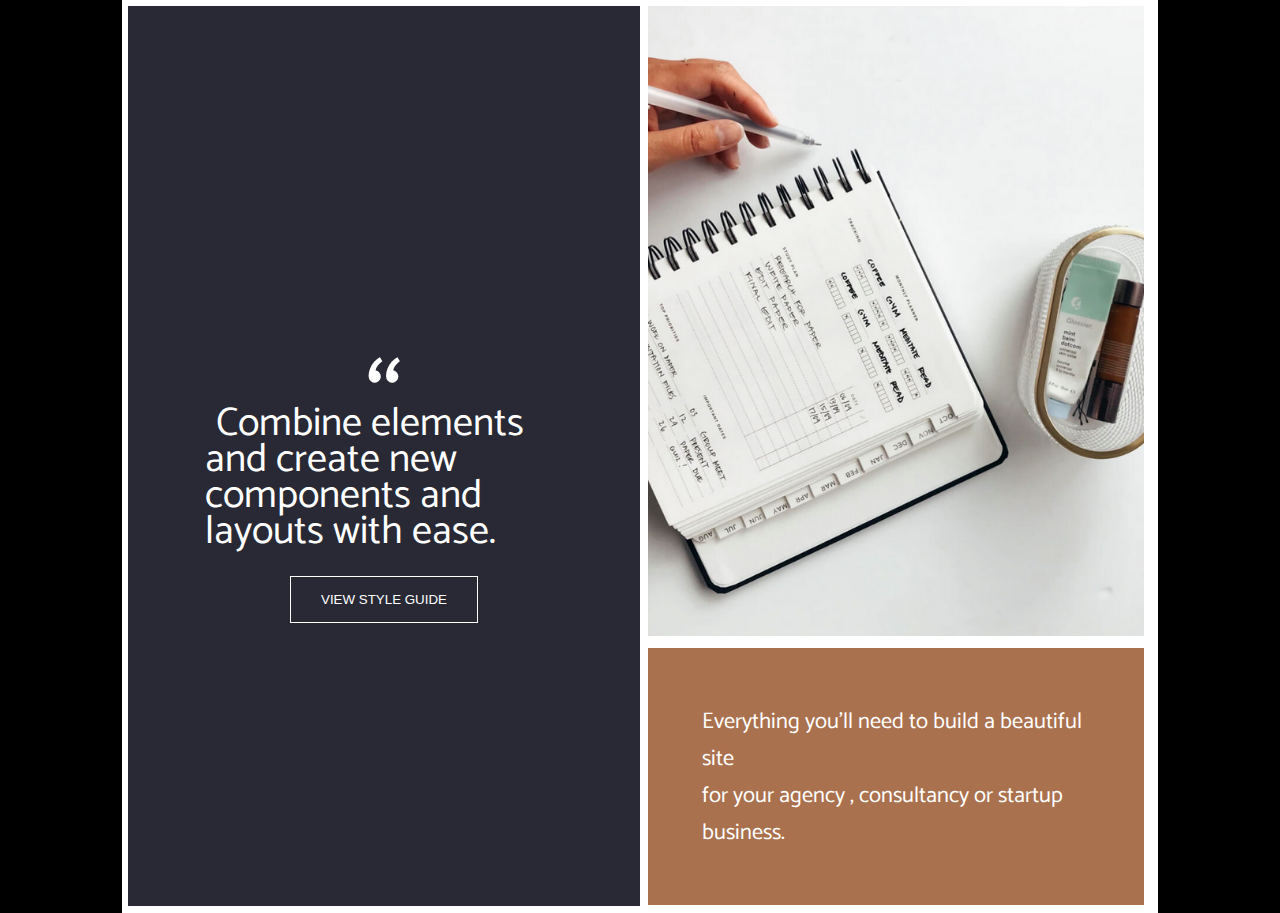
<file: complex.07/index.html>
<!DOCTYPE html>
<html lang="en">
  <head>
    <meta charset="UTF-8" />
    <meta http-equiv="X-UA-Compatible" content="IE=edge" />
    <meta name="viewport" content="width=device-width, initial-scale=1.0" />
    <meta name="description" content="pixel perfect interface complex nr 07" />
    <link rel="preconnect" href="https://fonts.googleapis.com" />
    <link rel="preconnect" href="https://fonts.gstatic.com" crossorigin />
    <link
      href="https://fonts.googleapis.com/css2?family=Catamaran:wght@200;300;400;700&family=Roboto:wght@400;700&display=swap"
      rel="stylesheet"
    />

    <link rel="stylesheet" href="style.css" />
    <title>Interface complex 07</title>
  </head>
  <body>
    <section>
      <div>
        <span>"</span>
        <h1>
          Combine elements and create new components and layouts with ease.
        </h1>
        <button>View style guide</button>
      </div>
      <div></div>
      <div>
        <p>
          Everything you'll need to build a beautiful site <br />for your agency
          , consultancy or startup business.
        </p>
      </div>
    </section>
  </body>
</html>
</file>
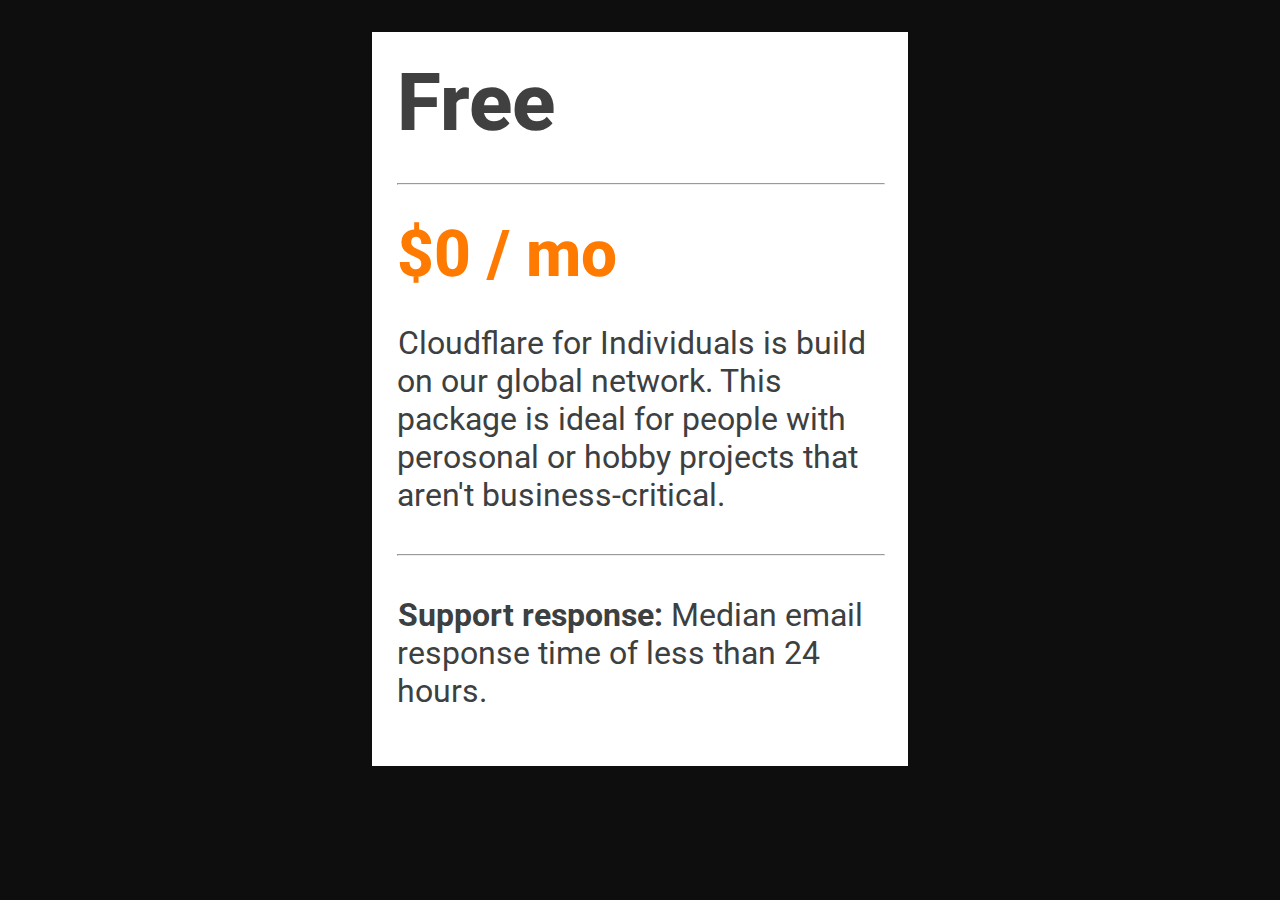
<file: interface_17/index.html>
<!DOCTYPE html>
<html lang="en">
  <head>
    <meta charset="UTF-8" />
    <meta http-equiv="X-UA-Compatible" content="IE=edge" />
    <meta name="viewport" content="width=device-width, initial-scale=1.0" />
    <meta name="description" content="pixel perfect interface 17" />
    <link rel="preconnect" href="https://fonts.googleapis.com" />
    <link rel="preconnect" href="https://fonts.gstatic.com" crossorigin />
    <link rel="preconnect" href="https://fonts.googleapis.com" />
    <link rel="preconnect" href="https://fonts.gstatic.com" crossorigin />
    <link
      href="https://fonts.googleapis.com/css2?family=Catamaran:wght@200;300;400;700&family=Roboto:wght@400;700&display=swap"
      rel="stylesheet"
    />
    <link
      href="https://fonts.googleapis.com/css2?family=Roboto:wght@400;700&display=swap"
      rel="stylesheet"
    />
    <link rel="stylesheet" href="style.css" />
    <title>Interface 17</title>
  </head>
  <body>
    <section>
      <h1>Free</h1>
      <hr />
      <h2>$0 / mo</h2>
      <p>
        Cloudflare for Individuals is build on our global network. This package
        is ideal for people with perosonal or hobby projects that aren't
        business-critical.
      </p>
      <hr />
      <p>
        <span>Support response:</span> Median email response time of less than
        24 hours.
      </p>
    </section>
  </body>
</html>
</file>
<file: complex.07/style.css>
body {
  margin: 0;
  padding: 0;
  box-sizing: border-box;
  font-family: "Catamaran";
  background-color: black;
}

section {
  background-color: #fff;
  margin: 0 auto;
  padding: 0.5%;
  width: 80%;
  display: grid;
  grid-template-columns: 1fr 1fr;
  grid-template-rows: 70% 30%;
  height: 100vh;
  align-items: center;
  justify-items: center;
  color: #fff;
  & div:nth-of-type(1) {
    display: flex;
    flex-direction: column;
    justify-content: center;
    flex-wrap: wrap;
    align-content: center;
    align-items: center;
    grid-column: 1;
    grid-row: 1 / span 2;
    background-color: #282934;
    width: 100%;
    height: 100%;
    & span {
      font-size: 7em;
      padding: 0;
      margin: 0;
      transform: rotate(180deg);
      line-height: 80%;
    }
    & h1 {
      text-indent: 3%;
      width: 70%;
      font-size: 2.5rem;
      font-weight: 400;
      line-height: 90%;
    }
    & button {
      margin: 0 auto;
      padding: 15px 30px;
      text-transform: uppercase;
      color: #fff;
      border: 1px solid #fff;
      background-color: transparent;
    }
  }
  & div:nth-of-type(2) {
    grid-column: 2;
    grid-row: 1;
    overflow: hidden;
    width: 97%;
    height: 100%;
    padding: 0;
    margin: 2%;
    background-image: url(/complex.07/media/left-image.png);
    background-repeat: no-repeat;
    background-size: cover;
    background-position: center;
  }
  & div:nth-of-type(3) {
    margin-top: 2%;
    background-color: #aa714e;
    grid-column: 2;
    grid-row: 2;
    width: 97%;
    height: 95%;
    & p {
      letter-spacing: 7%;
      margin: 0 auto;
      padding:11%;
      font-size: 1.4rem;
    }
  }
}
</file>
<file: interface_17/style.css>
body {
  margin: 2.5%;
  padding: 0;
  box-sizing: border-box;
  font-family: "Roboto";
  background-color: #0e0e0e;
}

section {
  width: 40%;
  padding: 2%;
  display: flex;
  flex-direction: column;
  margin: 0 auto;
  background-color: #fff;
  color: #3d4040;
  & h1 {
    margin: 0;
    color: #404040;
    font-size: 5em;
    font-weight: 800;
    padding-bottom: 5%;
  }
  & hr {
    background-color: #fbfbfbc5;
    color: #fbfbfbc5;
    width: 100%;
  }
  & h2 {
    color: #ff7a00;
    font-size: 4rem;
    font-weight: 800;
    padding-top: 5%;
    margin: 0;
  }
  & p {
    width: 99%;
    text-indent: 1px;
    font-size: 2rem;
    & span {
      font-weight: 700;
    }
  }
}
</file>
